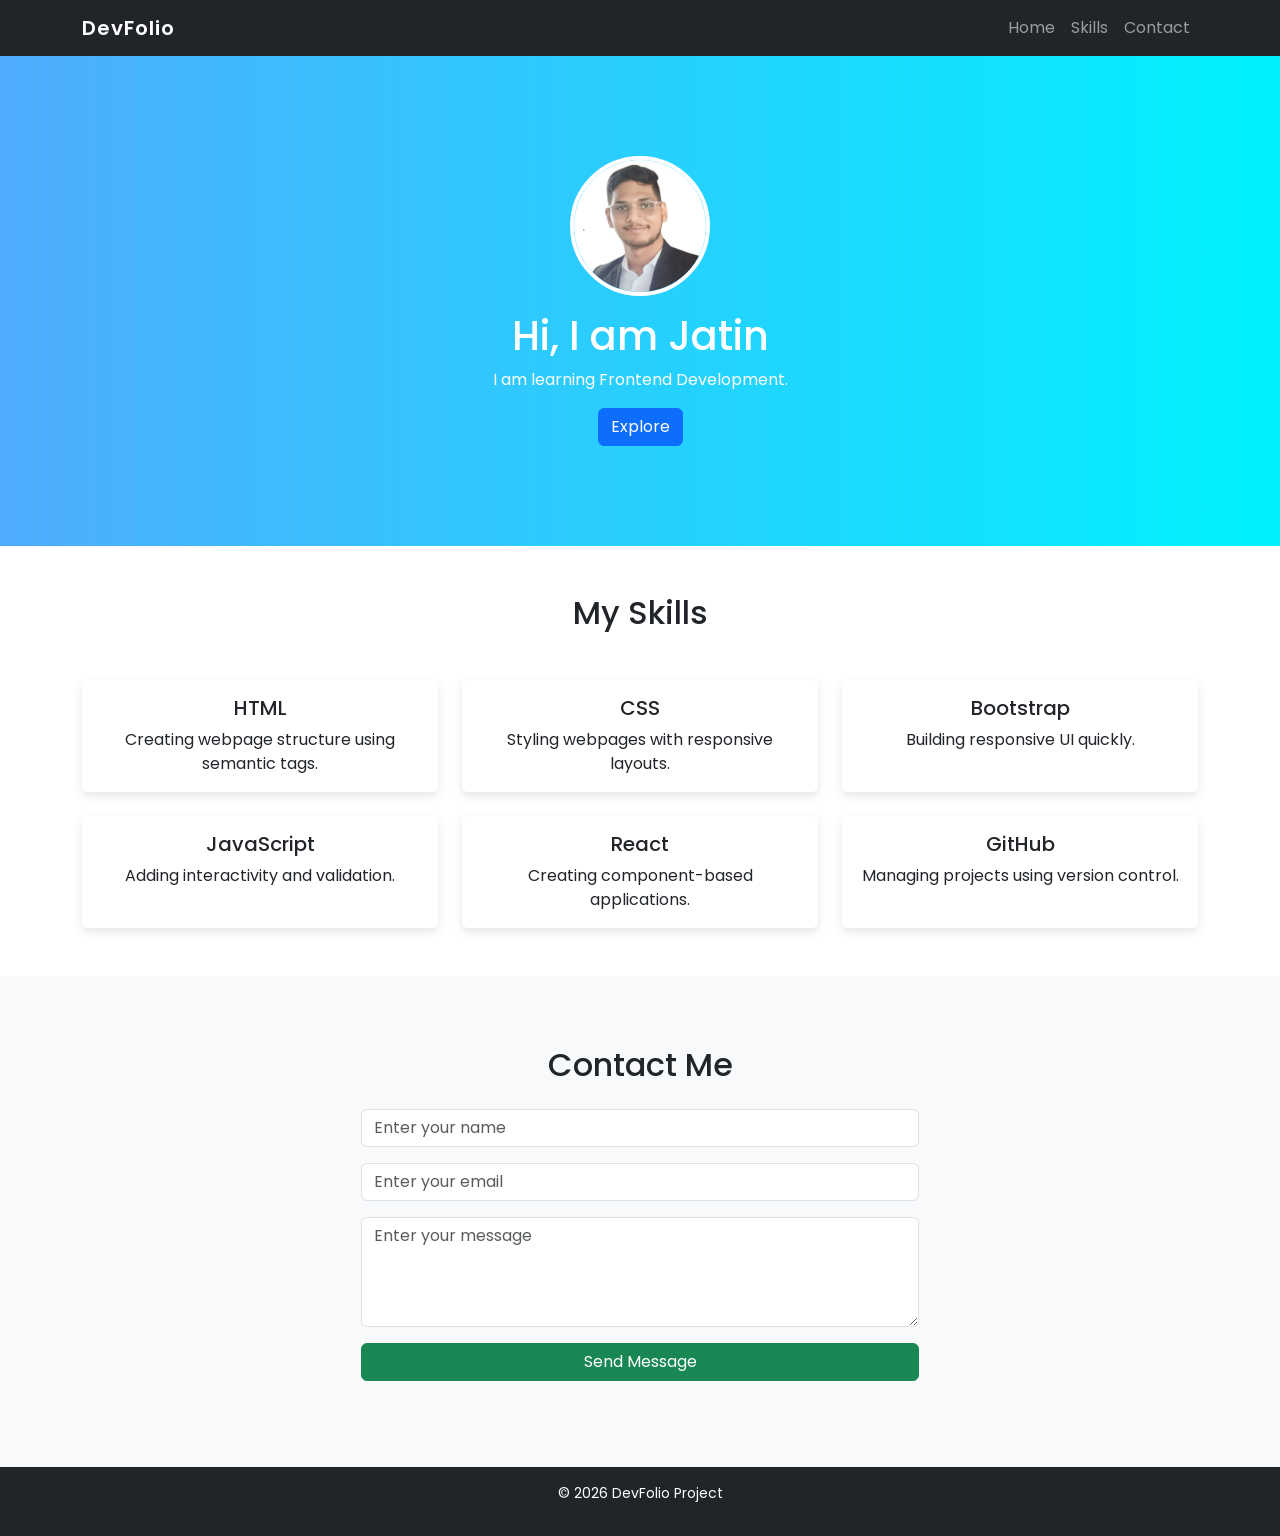
<file: index.html>
<!DOCTYPE html>
<html lang="en">
<head>

    <meta charset="UTF-8">
    <meta name="viewport" content="width=device-width, initial-scale=1.0">

    <title>Dev-Folio</title>

    <!-- Bootstrap CSS -->
    <link href="https://cdn.jsdelivr.net/npm/bootstrap@5.3.3/dist/css/bootstrap.min.css" rel="stylesheet">

    <!-- CSS File -->
    <link rel="stylesheet" href="style.css">

</head>
<body>

    <!-- Navbar -->

    <nav class="navbar navbar-expand-lg navbar-dark bg-dark">

        <div class="container">

            <a class="navbar-brand" href="#">DevFolio</a>

            <button class="navbar-toggler" type="button" data-bs-toggle="collapse" data-bs-target="#menu">

                <span class="navbar-toggler-icon"></span>

            </button>

            <div class="collapse navbar-collapse" id="menu">

                <ul class="navbar-nav ms-auto">

                    <li class="nav-item">
                        <a class="nav-link" href="#home">Home</a>
                    </li>

                    <li class="nav-item">
                        <a class="nav-link" href="#skills">Skills</a>
                    </li>

                    <li class="nav-item">
                        <a class="nav-link" href="#contact">Contact</a>
                    </li>

                </ul>

            </div>

        </div>

    </nav>


    <!-- Hero Section -->

    <section id="home" class="hero">

        <div class="container text-center">

            <img src="Profile_Pic.png" class="profile-img">

            <h1 class="mt-3">Hi, I am Jatin</h1>

            <p>I am learning Frontend Development.</p>

            <button class="btn btn-primary">
                Explore
            </button>

        </div>

    </section>


    <!-- Skills Section -->

    <section id="skills" class="py-5">

    <div class="container">

        <h2 class="text-center mb-5">My Skills</h2>

        <div class="row g-4">

            <!-- Card 1 -->

            <div class="col-12 col-md-6 col-lg-4">

                <div class="card skill-card h-100">

                    <div class="card-body text-center">

                        <h5 class="card-title">HTML</h5>

                        <p class="card-text">
                            Creating webpage structure using semantic tags.
                        </p>

                    </div>

                </div>

            </div>

            <!-- Card 2 -->

            <div class="col-12 col-md-6 col-lg-4">

                <div class="card skill-card h-100">

                    <div class="card-body text-center">

                        <h5 class="card-title">CSS</h5>

                        <p class="card-text">
                            Styling webpages with responsive layouts.
                        </p>

                    </div>

                </div>

            </div>

            <!-- Card 3 -->

            <div class="col-12 col-md-6 col-lg-4">

                <div class="card skill-card h-100">

                    <div class="card-body text-center">

                        <h5 class="card-title">Bootstrap</h5>

                        <p class="card-text">
                            Building responsive UI quickly.
                        </p>

                    </div>

                </div>

            </div>

            <!-- Card 4 -->

            <div class="col-12 col-md-6 col-lg-4">

                <div class="card skill-card h-100">

                    <div class="card-body text-center">

                        <h5 class="card-title">JavaScript</h5>

                        <p class="card-text">
                            Adding interactivity and validation.
                        </p>

                    </div>

                </div>

            </div>

            <!-- Card 5 -->

            <div class="col-12 col-md-6 col-lg-4">

                <div class="card skill-card h-100">

                    <div class="card-body text-center">

                        <h5 class="card-title">React</h5>

                        <p class="card-text">
                            Creating component-based applications.
                        </p>

                    </div>

                </div>

            </div>

            <!-- Card 6 -->

            <div class="col-12 col-md-6 col-lg-4">

                <div class="card skill-card h-100">

                    <div class="card-body text-center">

                        <h5 class="card-title">GitHub</h5>

                        <p class="card-text">
                            Managing projects using version control.
                        </p>

                    </div>

                </div>

            </div>

        </div>

    </div>

</section>


    <!-- Contact -->

    <section id="contact" class="contact-section">

    <div class="container">

        <h2 class="text-center mb-4">Contact Me</h2>

        <form id="contactForm" class="w-50 mx-auto">

            <!-- Name -->

            <div class="mb-3">

                <input
                    type="text"
                    id="name"
                    class="form-control"
                    placeholder="Enter your name">

                <small id="nameError" class="error-text"></small>

            </div>

            <!-- Email -->

            <div class="mb-3">

                <input
                    type="email"
                    id="email"
                    class="form-control"
                    placeholder="Enter your email">

                <small id="emailError" class="error-text"></small>

            </div>

            <!-- Message -->

            <div class="mb-3">

                <textarea
                    id="message"
                    class="form-control"
                    rows="4"
                    placeholder="Enter your message"></textarea>

                <small id="messageError" class="error-text"></small>

            </div>

            <button type="submit" class="btn btn-success w-100">
                Send Message
            </button>
            <p id="successMessage" class="mt-3 text-center"></p>
        </form>

    </div>

    </section>


    <!-- Footer -->

    <footer class="bg-dark text-white text-center p-3">

        <p>© 2026 DevFolio Project</p>

    </footer>


    <!-- Bootstrap JS -->

    <script src="https://cdn.jsdelivr.net/npm/bootstrap@5.3.3/dist/js/bootstrap.bundle.min.js"></script>

    <!-- JS File -->

    <script src="script.js"></script>

</body>
</html>
</file>
<file: style.css>
@import url('https://fonts.googleapis.com/css2?family=Poppins:wght@300;400;500;600&display=swap');

body{
    font-family: 'Poppins', sans-serif;
}

/* Navbar */

.navbar-brand{
    font-weight: 600;
    letter-spacing: 1px;
}

.nav-link{
    transition: 0.3s;
}

.nav-link:hover{
    color: #0d6efd !important;
}


/* Hero Section */

.hero{
    background: linear-gradient(to right, #4facfe, #00f2fe);
    color: white;
    padding: 100px 20px;
}

/*.profile-img{
    width: 140px;
    height: 140px;
    border-radius: 50%;
    border: 4px solid white;
}*/

.profile-img{
    width: 140px;
    height: 140px;
    border-radius: 50%;
    border: 4px solid white;
    object-fit: cover;
    object-position: center 20%;
}


/* Skills */

.skill-card{
    transition: 0.3s;
    border: none;
    box-shadow: 0 4px 10px rgba(0,0,0,0.1);
}

.skill-card:hover{
    transform: translateY(-8px);
}


/* Contact Section */

.contact-section{
    padding: 70px 20px;
    background-color: #f8f9fa;
}

.error-text{
    color: red;
    font-size: 14px;
}

.input-error{
    border: 2px solid red;
}


/* Footer */

footer{
    font-size: 14px;
}
</file>
